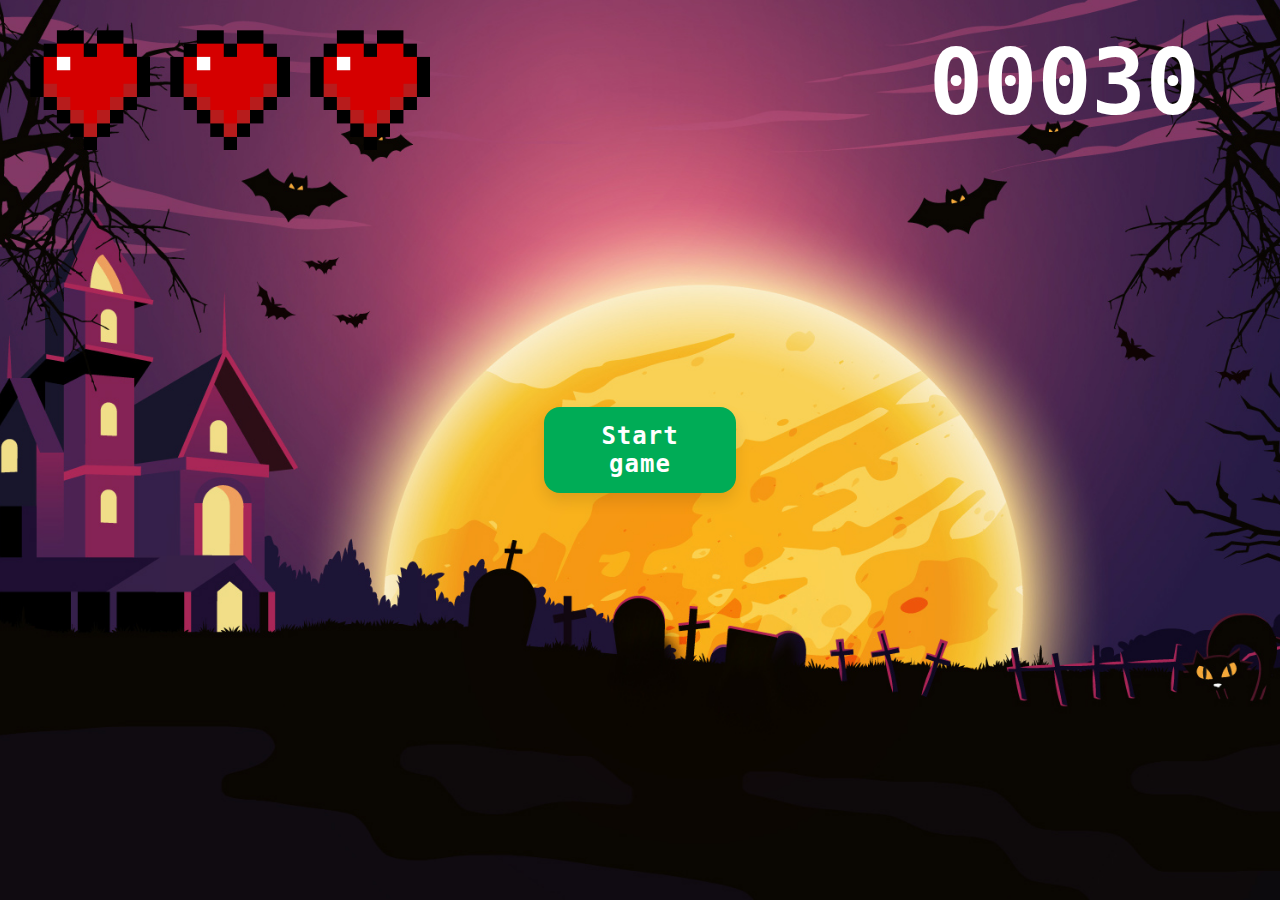
<file: index.html>
<!DOCTYPE html>
<html>
<head>
    <title>Zombie game</title>
    <link rel="icon" type="image/png" href="images/icon.png">
    <link rel="stylesheet" href="style.css">
    <script src="script.js" defer></script>
</head>
<body>
    <div class="board">
        <div id="hearts">
            <div class="heart full-heart" id="heart1"></div>
            <div class="heart full-heart" id="heart2"></div>
            <div class="heart full-heart" id="heart3"></div>
        </div>

        <button id="startButton" onclick="startGame()">Start game</button>

        <div id="gameOverScreen" style="display: none;">
            <h1>Game Over!</h1>
            <p>Your score: <span id="finalScore">00000</span></p>
            <button id="restartButton" onclick="resetGame()">Play again</button>
        </div>

        <div class="score">00030</div>

    </div>
        
</body>
</html>
</file>
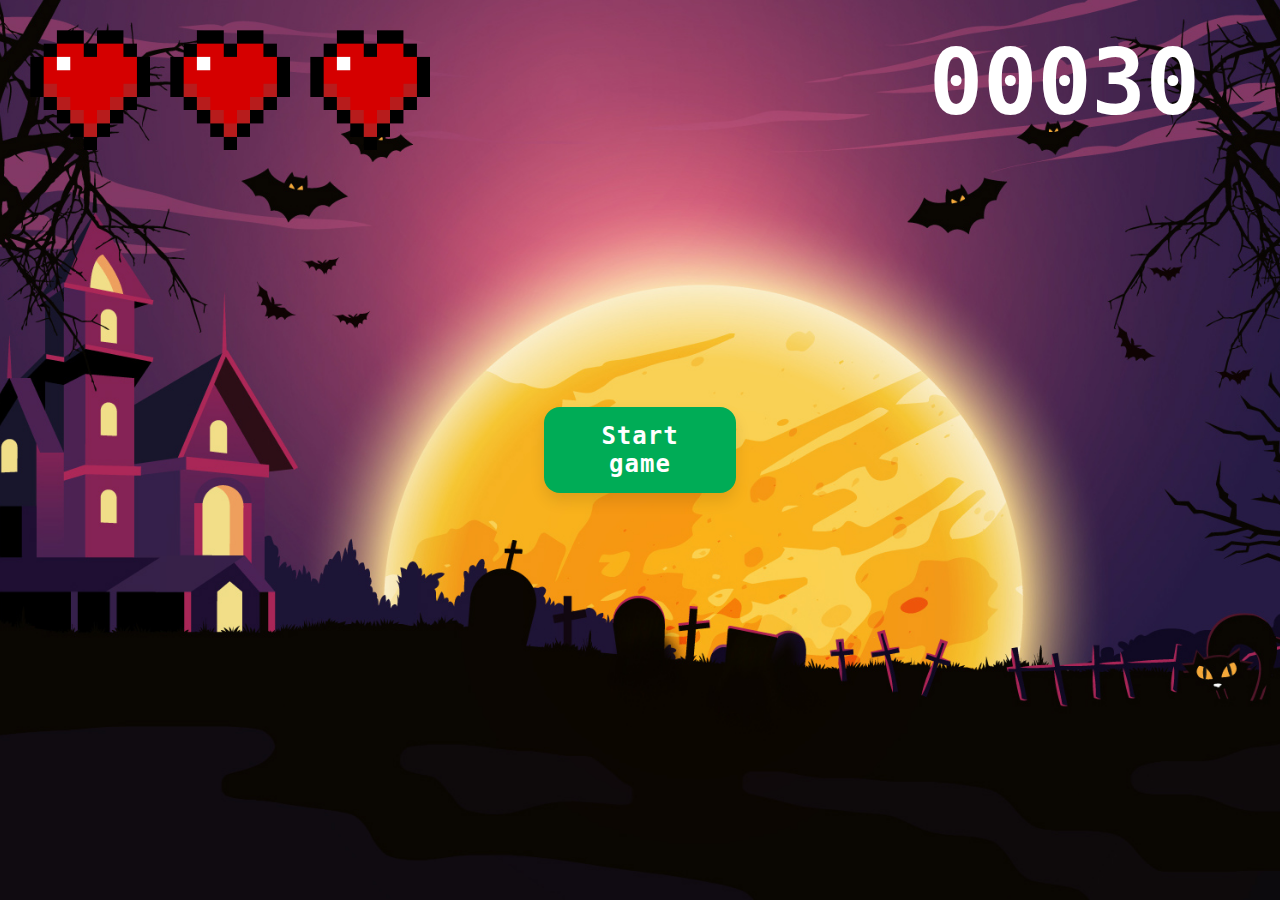
<file: src/index.html>
<!DOCTYPE html>
<html>
<head>
    <title>Zombie game</title>
    <link rel="icon" type="image/png" href="../images/icon.png">
    <link rel="stylesheet" href="style.css">
    <script src="script.js" defer></script>
</head>
<body>
    <div class="board">
        <div id="hearts">
            <div class="heart full-heart" id="heart1"></div>
            <div class="heart full-heart" id="heart2"></div>
            <div class="heart full-heart" id="heart3"></div>
        </div>

        <button id="startButton" onclick="startGame()">Start game</button>

        <div id="gameOverScreen" style="display: none;">
            <h1>Game Over!</h1>
            <p>Your score: <span id="finalScore">00000</span></p>
            <button id="restartButton" onclick="resetGame()">Play again</button>
        </div>

        <div class="score">00030</div>

    </div>
        
</body>
</html>
</file>
<file: style.css>
:root {
    --background: url('images/board-bg.jpg');
    --zombie: url('images/walkingdead.png');
    --aim: url('images/aim-resized.png');
    --full-heart: url('images/full_heart.png');
    --empty-heart: url('images/empty_heart.png');
}

body {
    margin: 0px;
}

.board {
    height:100vh;
    min-height: 800px;
    position: relative;
    overflow: hidden;
    background: rgb(0,0,0);
    background-image: var(--background);
    background-size: cover;
    background-position: center bottom;
    cursor: var(--aim) 64 64, auto !important;   
}

#hearts {
    position: absolute;
    top: 20px;
    left: 20px;
    display: flex;
    user-select: none;

}

.full-heart,
.empty-heart {
    user-select: none;
    width: 120px;
    height: 120px; 
    margin: 10px;
    background-size: cover;
    background-repeat: no-repeat; 
}

.full-heart {
    background-image: var(--full-heart); 
}

.empty-heart {
    background-image: var(--empty-heart);
}

.zombie {
    width: 200px;
    height: 312px;  
    background: var(--zombie);
    animation:
        walk 0.5s 0s infinite steps(9),
        move 8s 0s 1 linear both;
    transform-origin: center bottom;
    position: absolute;
    bottom: 20px;
    left: 200px;
}

.zombie-paused {
    animation-play-state: paused !important;
}

@keyframes walk {
    100% {
        background-position-x: -1800px;
    }
}

@keyframes move {
    0% {
        left: 100%;
    }
    100% {
        left: -150px;
    }
}

.score {
    position: absolute;
    right: 80px;
    top: 30px;
    font-size: 90px;
    font-family: 'Roboto Mono', monospace;
    font-weight: bold;
    color: white;
    user-select: none;
}

#startButton {
    position: absolute;
    top: 50%;
    left: 50%;
    transform: translate(-50%, -50%);
    padding: 15px 30px;
    font-size: 24px;
    cursor: pointer;
    user-select: none;
    width: 15%;
    background-color: #00ac56; 
    color: white;
    border: none;
    border-radius: 16px;
    box-shadow: 0 8px 15px rgba(0, 0, 0, 0.1);
    transition: all 0.3s ease; 
    font-family: 'Roboto Mono', monospace;
    font-weight: bold;
    letter-spacing: 1px;
}

#startButton:hover {
    background-color: #007c38;
    box-shadow: 0 12px 20px rgba(0, 0, 0, 0.2); 
    transform: translate(-50%, -50%) scale(1.05); 
}

#startButton:active {
    background-color: #0c5f36; 
    box-shadow: 0 4px 10px rgba(0, 0, 0, 0.15);
    transform: translate(-50%, -50%) scale(0.98); 
}

#gameOverScreen {
    position: absolute;
    width: 300px;
    height: auto;
    top: 50%;
    left: 50%;
    transform: translate(-50%, -50%);
    text-align: center;
    background-color: rgba(0, 0, 0, 0.8);
    color: white;
    padding: 30px;
    border-radius: 15px;
    box-shadow: 0 8px 15px rgba(0, 0, 0, 0.5);
    z-index: 9999;
}

#finalScore {
    margin-bottom: 20px; 
}

#restartButton {
    width: 60%;
    margin-top: 20px;
    padding: 10px 20px;
    font-size: 18px;
    cursor: pointer;
    background-color: #ff9800;
    color: white;
    border: none;
    border-radius: 5px;
    transition: background-color 0.3s ease;
}

#restartButton:hover {
    background-color: #f57c00;
}
</file>
<file: src/style.css>
:root {
    --background: url('../images/board-bg.jpg');
    --zombie: url('../images/walkingdead.png');
    --aim: url('../images/aim-resized.png');
    --full-heart: url('../images/full_heart.png');
    --empty-heart: url('../images/empty_heart.png');
}

body {
    margin: 0px;
}

.board {
    height:100vh;
    min-height: 800px;
    position: relative;
    overflow: hidden;
    background: rgb(0,0,0);
    background-image: var(--background);
    background-size: cover;
    background-position: center bottom;
    cursor: var(--aim) 64 64, auto !important;   
}

#hearts {
    position: absolute;
    top: 20px;
    left: 20px;
    display: flex;
    user-select: none;

}

.full-heart,
.empty-heart {
    user-select: none;
    width: 120px;
    height: 120px; 
    margin: 10px;
    background-size: cover;
    background-repeat: no-repeat; 
}

.full-heart {
    background-image: var(--full-heart); 
}

.empty-heart {
    background-image: var(--empty-heart);
}

.zombie {
    width: 200px;
    height: 312px;  
    background: var(--zombie);
    animation:
        walk 0.5s 0s infinite steps(9),
        move 8s 0s 1 linear both;
    transform-origin: center bottom;
    position: absolute;
    bottom: 20px;
    left: 200px;
}

.zombie-paused {
    animation-play-state: paused !important;
}

@keyframes walk {
    100% {
        background-position-x: -1800px;
    }
}

@keyframes move {
    0% {
        left: 100%;
    }
    100% {
        left: -150px;
    }
}

.score {
    position: absolute;
    right: 80px;
    top: 30px;
    font-size: 90px;
    font-family: 'Roboto Mono', monospace;
    font-weight: bold;
    color: white;
    user-select: none;
}

#startButton {
    position: absolute;
    top: 50%;
    left: 50%;
    transform: translate(-50%, -50%);
    padding: 15px 30px;
    font-size: 24px;
    cursor: pointer;
    user-select: none;
    width: 15%;
    background-color: #00ac56; 
    color: white;
    border: none;
    border-radius: 16px;
    box-shadow: 0 8px 15px rgba(0, 0, 0, 0.1);
    transition: all 0.3s ease; 
    font-family: 'Roboto Mono', monospace;
    font-weight: bold;
    letter-spacing: 1px;
}

#startButton:hover {
    background-color: #007c38;
    box-shadow: 0 12px 20px rgba(0, 0, 0, 0.2); 
    transform: translate(-50%, -50%) scale(1.05); 
}

#startButton:active {
    background-color: #0c5f36; 
    box-shadow: 0 4px 10px rgba(0, 0, 0, 0.15);
    transform: translate(-50%, -50%) scale(0.98); 
}

#gameOverScreen {
    position: absolute;
    width: 300px;
    height: auto;
    top: 50%;
    left: 50%;
    transform: translate(-50%, -50%);
    text-align: center;
    background-color: rgba(0, 0, 0, 0.8);
    color: white;
    padding: 30px;
    border-radius: 15px;
    box-shadow: 0 8px 15px rgba(0, 0, 0, 0.5);
    z-index: 9999;
}

#finalScore {
    margin-bottom: 20px; 
}

#restartButton {
    width: 60%;
    margin-top: 20px;
    padding: 10px 20px;
    font-size: 18px;
    cursor: pointer;
    background-color: #ff9800;
    color: white;
    border: none;
    border-radius: 5px;
    transition: background-color 0.3s ease;
}

#restartButton:hover {
    background-color: #f57c00;
}
</file>
